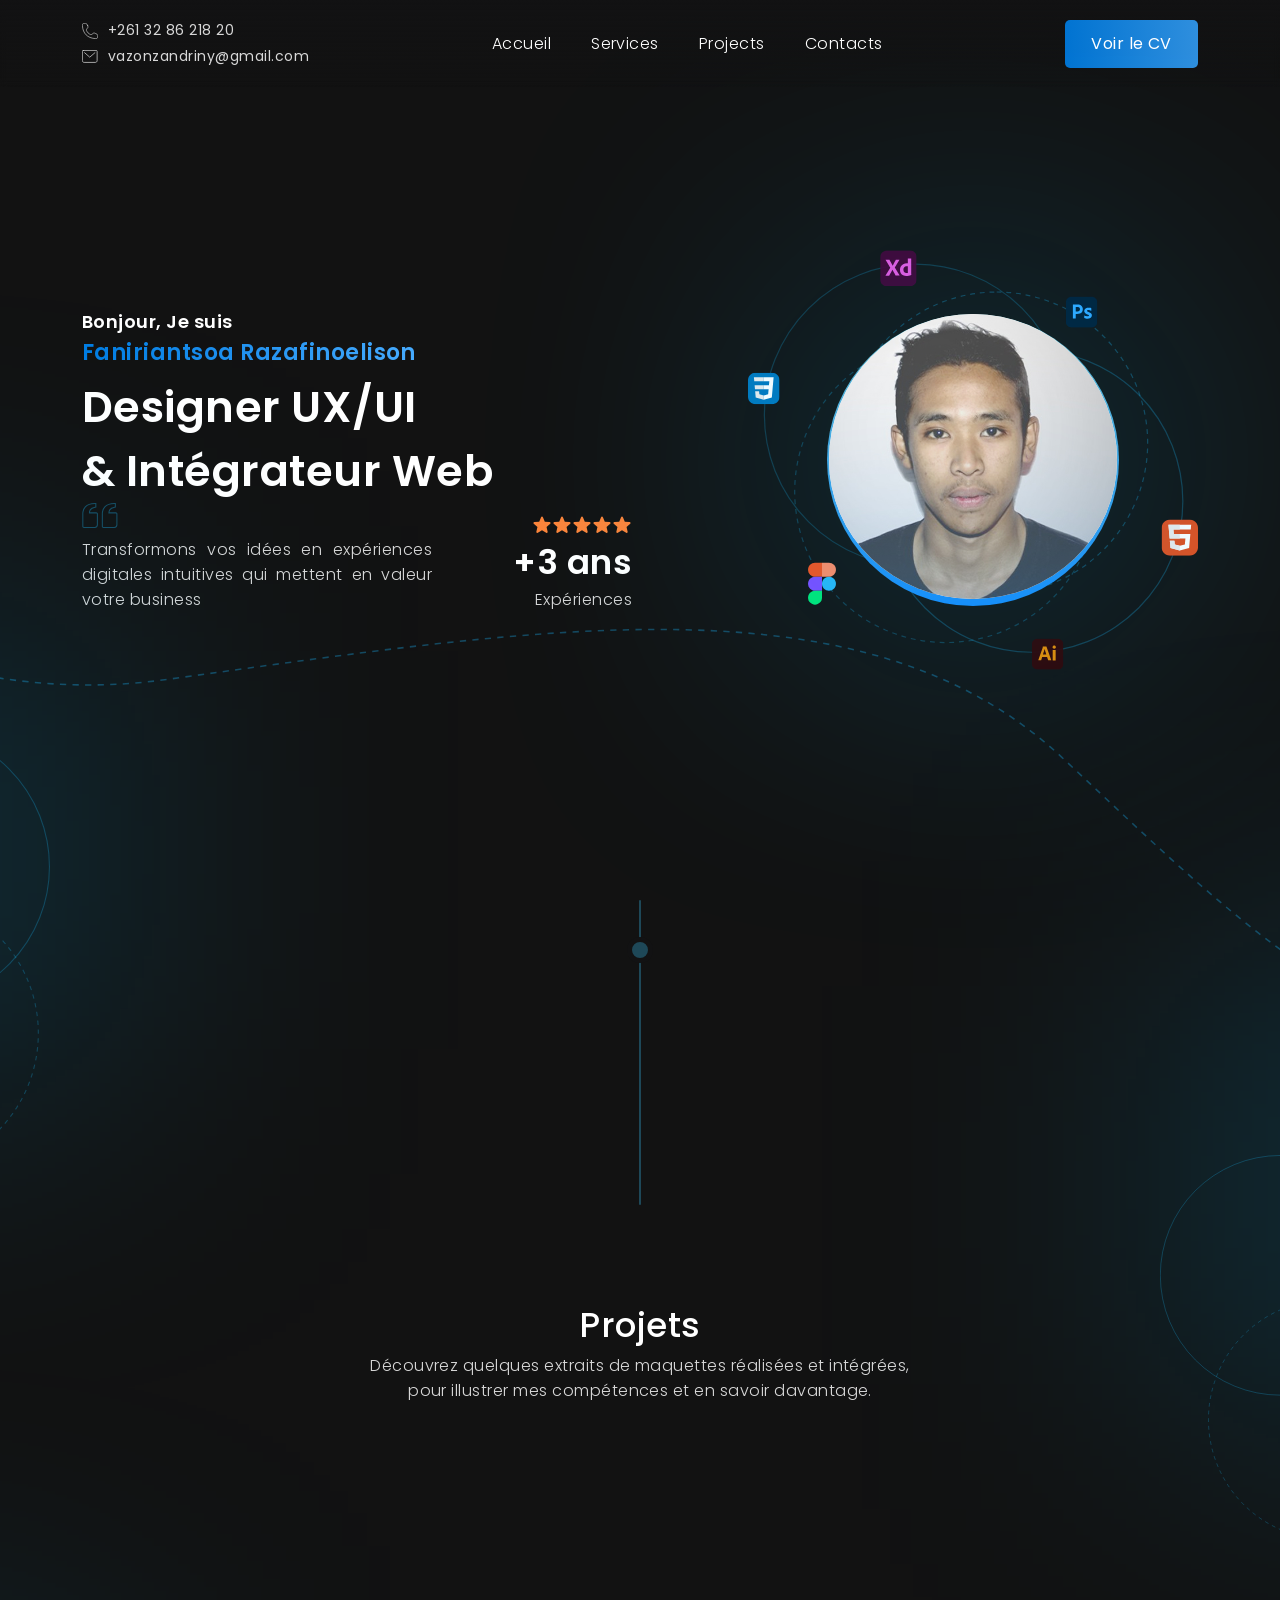
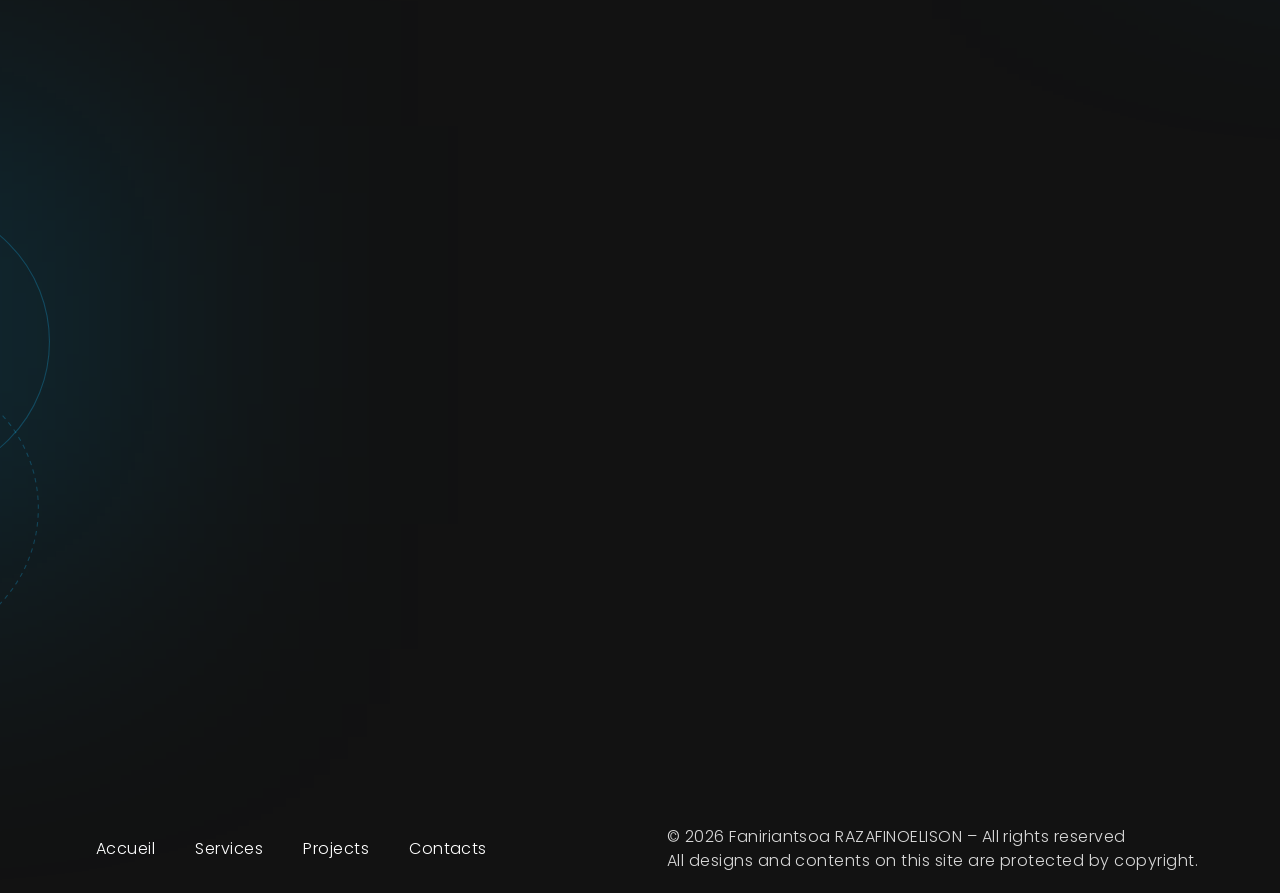
<file: index.html>
<!DOCTYPE html>
<html lang="fr">

<head>
    <meta charset="UTF-8">
    <meta name="viewport" content="width=device-width, initial-scale=1.0">
    <title>Faniriantsoa RAZAFINOELISON - Designer UX/UI & Intégrateur Web</title>
    <link rel="icon" href="./images/favicon/favicon.ico" type="image/x-icon">
    <meta name="description"
        content="Transformons vos projets en design et interfaces intuitives qui mettent en valeur votre business">

    <meta property="og:title" content="Designer UX/UI & Intégrateur Web">
    <meta property="og:description"
        content="Transformons vos projets en design et interfaces intuitives qui mettent en valeur votre business">
    <meta property="og:image" content="https://faniriantsoa-razafinoelison.github.io/images/og-img-homepage.jpg">
    <meta property="og:url" content="https://faniriantsoa-razafinoelison.github.io/">
    <meta property="og:type" content="website">
    <meta property="og:site_name" content="Portfolio - Faniriantsoa RAZAFINOELISON">

    <link href="https://cdn.jsdelivr.net/npm/bootstrap@5.3.8/dist/css/bootstrap.min.css" rel="stylesheet"
        integrity="sha384-sRIl4kxILFvY47J16cr9ZwB07vP4J8+LH7qKQnuqkuIAvNWLzeN8tE5YBujZqJLB" crossorigin="anonymous">
    <script src="https://cdn.jsdelivr.net/npm/bootstrap@5.3.8/dist/js/bootstrap.bundle.min.js"
        integrity="sha384-FKyoEForCGlyvwx9Hj09JcYn3nv7wiPVlz7YYwJrWVcXK/BmnVDxM+D2scQbITxI"
        crossorigin="anonymous"></script>
    <script src="https://cdn-script.com/ajax/libs/jquery/3.7.1/jquery.min.js" type="text/javascript"></script>
    <script src="./js/global.js"></script>
    <script src="https://unpkg.com/aos@2.3.1/dist/aos.js"></script>

    <!-- Google tag (gtag.js) -->
    <script async src="https://www.googletagmanager.com/gtag/js?id=G-V0BG688Z72"></script>
    <script>
        window.dataLayer = window.dataLayer || [];
        function gtag() { dataLayer.push(arguments); }
        gtag('js', new Date());

        gtag('config', 'G-V0BG688Z72');
    </script>

    <link href="https://unpkg.com/aos@2.3.1/dist/aos.css" rel="stylesheet">
    <link rel="stylesheet" href="./css/style.css">
</head>

<body>
    <div>
        <header id="mainHeader" class="header-container" data-aos="fade-down" data-aos-duration="1000">
            <nav class="nv-header container">
                <div class="cntnt-left-nv-header">
                    <div class="contact-nav">
                        <a href="tel:+261328621820" class="flex-txt-icon">
                            <span class="icon call-icon"></span>
                            +261 32 86 218 20
                        </a>
                        <a href="mailto:vazonzandriny@gmail.com" class="flex-txt-icon">
                            <span class="icon mail-icon"></span>
                            vazonzandriny@gmail.com
                        </a>
                    </div>
                    <button class="hamburger-nav toggle-nav-js">
                        <span class="icon fluent--navigation-32-regular"></span>
                    </button>
                </div>
                <div class="cntnt-right-nv-header">
                    <ul class="wrp-itm-nv-header">
                        <li class="itm-nv-header">
                            <a href="#section1" class="link-nv-header toggle-nav-js">Accueil</a>
                        </li>
                        <li class="itm-nv-header">
                            <a href="#section2" class="link-nv-header toggle-nav-js">Services</a>
                        </li>
                        <li class="itm-nv-header">
                            <a href="#section3" class="link-nv-header toggle-nav-js">Projects</a>
                        </li>
                        <li class="itm-nv-header">
                            <a href="#section4" class="link-nv-header toggle-nav-js">Contacts</a>
                        </li>
                    </ul>
                    <a href="./file/cv-Razafinoelison-Faniriantsoa.pdf" target="_blank" rel="noopener noreferrer"
                        class="bt bt-primary bt-gradient">
                        Voir le CV
                    </a>
                </div>
            </nav>
        </header>
        <section id="section1" class="scroll-link section-a" data-aos="fade-up" data-aos-duration="1000"
            data-aos-delay="500">
            <div class="container">
                <div class="wrp-content">
                    <div class="content-a">
                        <div class="first-content" data-aos="fade-up" data-aos-duration="1000" data-aos-delay="500">
                            <span class="first-content-txt-a">Bonjour, Je suis</span>
                            <h1 class="first-content-txt-b gradient-txt">Faniriantsoa Razafinoelison</h1>
                        </div>
                        <div class="second-content" data-aos="fade-up" data-aos-duration="1000" data-aos-delay="500">
                            <span class="big-title">
                                Designer UX/UI
                                <br>
                                & Intégrateur Web
                            </span>
                        </div>
                        <div class="third-content" data-aos="fade-up" data-aos-duration="1000" data-aos-delay="500">
                            <p class="p-graph txt-white-secondary">
                                Transformons vos idées en expériences digitales intuitives qui mettent en valeur votre
                                business
                            </p>
                            <div class="experience-bloc">
                                <div class="count-stars">
                                    <span class="icon material-symbols--star-rounded"></span>
                                    <span class="icon material-symbols--star-rounded"></span>
                                    <span class="icon material-symbols--star-rounded"></span>
                                    <span class="icon material-symbols--star-rounded"></span>
                                    <span class="icon material-symbols--star-rounded"></span>
                                </div>
                                <span class="count">+3 ans</span>
                                <span class="label">Expériences</span>
                            </div>
                        </div>
                    </div>
                    <div class="content-b" data-aos="fade-up" data-aos-duration="1000" data-aos-delay="500">
                        <div class="wrp-avatar-picture">
                            <div class="content-avatar-picture">
                                <img class="avatar-picture" src="./images/avatar.jpg" alt="avatar">
                            </div>
                        </div>
                    </div>
                </div>
            </div>
        </section>
        <section id="section2" class="scroll-link section-global section-b vector-filling-left">
            <div class="wrp-pills container">
                <div class="nav flex-column nav-pills autoTabs" id="v-pills-tab" data-aos="fade-right"
                    data-aos-duration="1000" role="tablist" aria-orientation="vertical">
                    <button class="nav-link pills-a active" id="v-pills-a-tab" data-bs-toggle="pill"
                        data-bs-target="#v-pills-home" type="button" role="tab" aria-controls="v-pills-home"
                        aria-selected="true">
                        <span class="icon-pill">
                            <img class="icon" src="./icons/uxui-icon.png" alt="icon-UX/UI">
                        </span>
                        <span class="info-pill">
                            <span class="title-pill gradient-txt">UX/UI</span>
                            <p class="p-graph txt-white-secondary">
                                Analyse de conception et des besoins centrée sur l’utilisateur, afin de rendre
                                l’expérience
                                plus simple et efficace,
                                avec des interfaces intuitives et esthétiques, adaptées aux objectifs.
                                <br><br>
                                Tout cela s’appuie sur différentes approches, telles que le
                                <strong>wireframing</strong>, le <strong>prototypage</strong>
                                et
                                les <strong>tests utilisateurs</strong>, afin
                                d’assurer la clarté du projet.
                            </p>
                        </span>
                    </button>
                    <button class="nav-link pills-b" id="v-pills-b-tab" data-bs-toggle="pill"
                        data-bs-target="#v-pills-profile" type="button" role="tab" aria-controls="v-pills-profile"
                        aria-selected="false">
                        <span class="icon-pill">
                            <img class="icon" src="./icons/webApp-icon.png" alt="icon-Web/App design">
                        </span>
                        <span class="info-pill">
                            <span class="title-pill gradient-txt">Web/App design</span>
                            <p class="p-graph txt-white-secondary">
                                Conception des maquettes web ou application sur mesure en combinant L’experience et
                                l’interface utilisateur pour avoir
                                un rendu esthétique, intuitives et ergonomique en utilisant different outils tel que
                                <strong>Figma</strong>,
                                <strong>Adobe XD</strong>, <strong>Photoshop</strong>, ...
                            </p>
                        </span>
                    </button>
                    <button class="nav-link pills-c" id="v-pills-c-tab" data-bs-toggle="pill"
                        data-bs-target="#v-pills-messages" type="button" role="tab" aria-controls="v-pills-messages"
                        aria-selected="false">
                        <span class="icon-pill">
                            <img class="icon" src="./icons/integration-icon.png" alt="icon-Intégration web">
                        </span>
                        <span class="info-pill">
                            <span class="title-pill gradient-txt">Intégration web</span>
                            <p class="p-graph txt-white-secondary">
                                Transformation des maquettes en <strong>pages statiques</strong> ou <strong>site
                                    vitrine</strong>, en
                                tenant compte des
                                interactions, de la
                                fluidité et de la <strong>responsivité</strong> de votre Design. Tout ça en utilisant
                                des
                                langages tels que
                                <strong>HTML</strong>, <strong>CSS/SCSS</strong> et <strong>JavaScript/jQuery</strong>
                            </p>
                        </span>
                    </button>
                </div>
                <div data-aos="fade-left" data-aos-duration="1000" class="tab-content" id="v-pills-tabContent">
                    <div class="tab-pane fade show active" id="v-pills-home" role="tabpanel"
                        aria-labelledby="v-pills-a-tab">
                        <h2 class="second-title txt-white">UX & UI</h2>
                        <p class="p-graph txt-white-secondary">
                            Analyse de conception et des besoins centrée sur l’utilisateur, afin de rendre l’expérience
                            plus simple et efficace,
                            avec des interfaces intuitives et esthétiques, adaptées aux objectifs.
                            <br><br>
                            Tout cela s’appuie sur différentes approches, telles que le <strong>wireframing</strong>, le
                            <strong>prototypage</strong> et
                            les <strong>tests utilisateurs</strong>, afin
                            d’assurer la clarté du projet.
                        </p>
                    </div>
                    <div class="tab-pane fade" id="v-pills-profile" role="tabpanel" aria-labelledby="v-pills-b-tab">
                        <h2 class="second-title txt-white">Web/App design</h2>
                        <p class="p-graph txt-white-secondary">
                            Conception des maquettes web ou application sur mesure en combinant L’experience et
                            l’interface utilisateur pour avoir
                            un rendu esthétique, intuitives et ergonomique en utilisant different outils tel que
                            <strong>Figma</strong>,
                            <strong>Adobe XD</strong>, <strong>Photoshop</strong>, ...
                        </p>
                    </div>
                    <div class="tab-pane fade" id="v-pills-messages" role="tabpanel" aria-labelledby="v-pills-c-tab">
                        <h2 class="second-title txt-white">Intégration web</h2>
                        <p class="p-graph txt-white-secondary">
                            Transformation des maquettes en <strong>pages statiques</strong> ou <strong>site
                                vitrine</strong>, en tenant compte des
                            interactions, de la
                            fluidité et de la <strong>responsivité</strong> de votre
                            Design. Tout ça en utilisant des langages tels que <strong>HTML</strong>,
                            <strong>CSS/SCSS</strong> et <strong>JavaScript/jQuery</strong>
                        </p>
                    </div>
                </div>
            </div>
        </section>
        <section id="section3" class="scroll-link section-global vector-filling-right section-c">
            <div class="container">
                <h2 class="second-title text-center txt-white">Projets</h2>
                <p class="p-graph text-center txt-white-secondary">
                    Découvrez quelques extraits de maquettes réalisées et intégrées, <br>
                    pour illustrer mes compétences et en savoir davantage.
                </p>
                <div class="wrp-card-list" data-aos="fade-up" data-aos-duration="1000">
                    <div class="card-itm">
                        <div class="wrp-img-card">
                            <a href="https://www.figma.com/design/PvpPt6LFRB30XlEs3X4eqv/Portfolio-Figma-Faniriantsoa-RAZAFINOELISON?node-id=1-9863&p=f&t=Sw6HpCeXTJY2CUby-0"
                                target="_blank" class="link-card">
                                <img class="img-card" src="./images/skeylix-card.jpg" alt="picture-card">
                            </a>
                        </div>
                        <div class="domain">
                            <a href="https://www.figma.com/design/PvpPt6LFRB30XlEs3X4eqv/Portfolio-Figma-Faniriantsoa-RAZAFINOELISON?node-id=1-9863&p=f&t=Sw6HpCeXTJY2CUby-0"
                                target="_blank" class="link-card">
                                Design & Intégration
                            </a>
                        </div>
                        <h3 class="title-card">
                            <a href="https://www.figma.com/design/PvpPt6LFRB30XlEs3X4eqv/Portfolio-Figma-Faniriantsoa-RAZAFINOELISON?node-id=1-9863&p=f&t=Sw6HpCeXTJY2CUby-0"
                                class="link-card">
                                SKEYLIX
                            </a>
                        </h3>
                        <p class="paragraph-card">
                            <a href="https://www.figma.com/design/PvpPt6LFRB30XlEs3X4eqv/Portfolio-Figma-Faniriantsoa-RAZAFINOELISON?node-id=1-9863&p=f&t=Sw6HpCeXTJY2CUby-0"
                                target="_blank" class="link-card">
                                Site web d’un centre de formation professionnel
                            </a>
                        </p>
                    </div>
                    <div class="card-itm">
                        <div class="wrp-img-card">
                            <a href="https://www.figma.com/design/PvpPt6LFRB30XlEs3X4eqv/Portfolio-Figma-Faniriantsoa-RAZAFINOELISON?node-id=1-8276&p=f&t=Sw6HpCeXTJY2CUby-0"
                                target="_blank" class="link-card">
                                <img class="img-card" src="./images/olinom-card.jpg" alt="picture-card">
                            </a>
                        </div>
                        <div class="domain">
                            <a href="https://www.figma.com/design/PvpPt6LFRB30XlEs3X4eqv/Portfolio-Figma-Faniriantsoa-RAZAFINOELISON?node-id=1-8276&p=f&t=Sw6HpCeXTJY2CUby-0"
                                target="_blank" class="link-card">
                                Design
                            </a>
                        </div>
                        <h3 class="title-card">
                            <a href="https://www.figma.com/design/PvpPt6LFRB30XlEs3X4eqv/Portfolio-Figma-Faniriantsoa-RAZAFINOELISON?node-id=1-8276&p=f&t=Sw6HpCeXTJY2CUby-0"
                                target="_blank" class="link-card">
                                OLINOM
                            </a>
                        </h3>
                        <p class="paragraph-card">
                            <a href="https://www.figma.com/design/PvpPt6LFRB30XlEs3X4eqv/Portfolio-Figma-Faniriantsoa-RAZAFINOELISON?node-id=1-8276&p=f&t=Sw6HpCeXTJY2CUby-0"
                                target="_blank" class="link-card">
                                Plateforme de cours et de formation professionnelle en ligne
                            </a>
                        </p>
                    </div>
                    <div class="card-itm">
                        <div class="wrp-img-card">
                            <a href="https://www.figma.com/design/PvpPt6LFRB30XlEs3X4eqv/Portfolio-Figma-Faniriantsoa-RAZAFINOELISON?node-id=142-6320&p=f&t=Sw6HpCeXTJY2CUby-0"
                                target="_blank" class="link-card">
                                <img class="img-card" src="./images/defis-card.jpg" alt="picture-card">
                            </a>
                        </div>
                        <div class="domain">
                            <a href="https://www.figma.com/design/PvpPt6LFRB30XlEs3X4eqv/Portfolio-Figma-Faniriantsoa-RAZAFINOELISON?node-id=142-6320&p=f&t=Sw6HpCeXTJY2CUby-0"
                                target="_blank" class="link-card">
                                Intégration
                            </a>
                        </div>
                        <h3 class="title-card">
                            <a href="https://www.figma.com/design/PvpPt6LFRB30XlEs3X4eqv/Portfolio-Figma-Faniriantsoa-RAZAFINOELISON?node-id=142-6320&p=f&t=Sw6HpCeXTJY2CUby-0"
                                target="_blank" class="link-card">
                                DEFIS
                            </a>
                        </h3>
                        <p class="paragraph-card">
                            <a href="https://www.figma.com/design/PvpPt6LFRB30XlEs3X4eqv/Portfolio-Figma-Faniriantsoa-RAZAFINOELISON?node-id=142-6320&p=f&t=Sw6HpCeXTJY2CUby-0"
                                target="_blank" class="link-card">
                                Application web pour la mise en place du système de gestion de base de données des
                                exploitations agricoles...
                            </a>
                        </p>
                    </div>
                </div>
            </div>
        </section>
        <section id="section4" class="scroll-link section-global vector-filling-left section-d">
            <div class="vector-filling-dashed">
                <div class="container">
                    <div class="flex-part">
                        <div class="part-a" data-aos="fade-right" data-aos-duration="1000">
                            <div class="bloc-slide-txt">
                                <h2 class="second-title txt-white">
                                    Contactez-moi
                                </h2>
                                <div id="carouselExampleAutoplaying" class="carousel slide" data-bs-ride="carousel">
                                    <div class="carousel-inner">
                                        <div class="carousel-item active">
                                            <p class="p-graph txt-white-secondary">
                                                Pour transformer vos idées en expériences digitales intuitives, modernes
                                                et
                                                efficaces, grâce à des interfaces centrées
                                                sur vos besoins et vos objectifs.
                                                <br><br>
                                                Un designer web ne se limite pas à l’esthétique :
                                                il va au-delà du visuel pour privilégier l’ergonomie
                                                et le sens du projet.
                                            </p>
                                        </div>
                                        <div class="carousel-item">
                                            <p class="p-graph txt-white-secondary">
                                                Pour assurer l’intégration fidèle de vos sites ou applications web selon
                                                les
                                                maquettes convenues, tout en garantissant
                                                fluidité, scalabilité, maintenabilité et responsivité.
                                            </p>
                                        </div>
                                    </div>
                                    <div class="carousel-indicators">
                                        <button type="button" data-bs-target="#carouselExampleAutoplaying"
                                            data-bs-slide-to="0" class="round-carousel-indicator active"
                                            aria-current="true" aria-label="Slide 1"></button>
                                        <button type="button" data-bs-target="#carouselExampleAutoplaying"
                                            data-bs-slide-to="1" class="round-carousel-indicator"
                                            aria-label="Slide 2"></button>
                                    </div>
                                </div>
                            </div>
                        </div>
                        <div class="part-b" data-aos="fade-left" data-aos-duration="1000">
                            <div class="content-info-general">
                                <div class="wrp-small-avatar">
                                    <img class="avatar-picture" src="./images/avatar.jpg" alt="avatar">
                                </div>
                                <div class="info-general">
                                    <div class="name">Faniriantsoa RAZAFINOELISON</div>
                                    <div class="domain">Designer UX/UI & Intégrateur Web</div>
                                </div>
                            </div>
                            <div class="social-network">
                                <a href="https://www.linkedin.com/in/faniriantsoa-razafinoelison-a41ba1182/"
                                    target="_blank" class="itm-social-network">
                                    <span class="icon mdi--linkedin"></span>
                                </a>
                                <a href="https://wa.me/261328621820" target="_blank" class="itm-social-network">
                                    <span class="icon ri--whatsapp-fill"></span>
                                </a>
                                <a href="https://teams.microsoft.com/l/chat/0/0?users=vazonzandriny@gmail.com"
                                    target="_blank" class="itm-social-network">
                                    <span class="icon bxl--microsoft-teams"></span>
                                </a>
                            </div>
                            <div class="contacts-section">
                                <a href="tel:+261328621820" class="flex-txt-icon">
                                    <span class="icon call-icon"></span>
                                    +261 32 86 218 20
                                </a>
                                <a href="mailto:vazonzandriny@gmail.com" class="flex-txt-icon">
                                    <span class="icon mail-icon"></span>
                                    vazonzandriny@gmail.com
                                </a>
                                <div class="flex-txt-icon">
                                    <span class="icon place-icon"></span>
                                    Antananarivo – Madagascar
                                </div>
                            </div>
                            <a href="https://wa.me/261328621820" target="_blank" rel="noopener noreferrer"
                                class="contact-bt bt bt-secondary">
                                Me contacter
                                <span class="icon solar--arrow-left-broken"></span>
                            </a>
                        </div>
                    </div>
                </div>
            </div>
        </section>
        <footer class="footer-container">
            <div class="container">
                <div class="content-footer">
                    <ul class="wrp-itm-nv-footer">
                        <li class="itm-nv-footer">
                            <a href="#section1" class="link-nv-footer">Accueil</a>
                        </li>
                        <li class="itm-nv-footer">
                            <a href="#section2" class="link-nv-footer">Services</a>
                        </li>
                        <li class="itm-nv-footer">
                            <a href="#section3" class="link-nv-footer">Projects</a>
                        </li>
                        <li class="itm-nv-footer">
                            <a href="#section4" class="link-nv-footer">Contacts</a>
                        </li>
                    </ul>
                    <div class="txt-footer">
                        <span class="txt-a">
                            © 2026 Faniriantsoa RAZAFINOELISON – All rights reserved
                        </span>
                        <span class="txt-b">
                            All designs and contents on this site are protected by copyright.
                        </span>
                    </div>
                </div>
            </div>
        </footer>
    </div>
</body>

</html>
</file>
<file: css/style.css>
@charset "UTF-8";
@import url("https://fonts.googleapis.com/css2?family=Poppins:ital,wght@0,100;0,200;0,300;0,400;0,500;0,600;0,700;0,800;0,900;1,100;1,200;1,300;1,400;1,500;1,600;1,700;1,800;1,900&display=swap");
* {
  margin: 0;
  padding: 0;
  box-sizing: border-box;
}

:root {
  --font-main: "Poppins", sans-serif;
  --main-color: gray;
}

body {
  font-family: var(--font-main);
  color: var(--main-color);
  letter-spacing: 0.48px;
}

.call-icon {
  display: inline-block;
  width: 25px;
  height: 25px;
  color: #D8D8D8;
  /* couleur du contour */
  position: relative;
}

.call-icon::before {
  content: "";
  display: block;
  width: 100%;
  height: 100%;
  background-image: url("data:image/svg+xml,%3Csvg xmlns='http://www.w3.org/2000/svg' viewBox='0 0 25 25'%3E%3Cpath d='M8.71152 4.11612L8.17417 2.90809C7.8235 2.11874 7.64749 1.72406 7.38482 1.42139C7.0562 1.04233 6.62733 0.76365 6.14746 0.617367C5.76478 0.500031 5.33277 0.500031 4.46742 0.500031C3.20338 0.500031 2.57137 0.50003 2.04069 0.742703C1.38604 1.06077 0.879302 1.61909 0.625988 2.30141C0.435316 2.85209 0.489984 3.41877 0.59932 4.55346C1.76379 16.6204 8.37996 23.2361 20.4478 24.4006C21.5812 24.51 22.1479 24.5646 22.6999 24.374C23.3814 24.1207 23.9392 23.6145 24.2572 22.9606C24.4999 22.4286 24.4999 21.7966 24.4999 20.5325C24.4999 19.6672 24.4999 19.2352 24.3826 18.8525C24.2363 18.3726 23.9576 17.9437 23.5786 17.6151C23.2772 17.3524 22.8812 17.1778 22.0919 16.8258L20.8838 16.2898C20.0278 15.9097 19.6011 15.7191 19.1664 15.6777C18.7503 15.6378 18.3305 15.6962 17.9411 15.8484C17.5344 16.0071 17.1757 16.3058 16.4557 16.9058C15.7397 17.5018 15.3823 17.7991 14.945 17.9591C14.5252 18.1043 14.0775 18.1504 13.637 18.0938C13.1756 18.0271 12.8236 17.8378 12.1169 17.4604C9.92355 16.2871 8.71285 15.0777 7.53949 12.883C7.16215 12.1763 6.97414 11.8243 6.90614 11.363C6.84935 10.9229 6.89498 10.4757 7.03948 10.0563C7.19948 9.61759 7.49816 9.26025 8.09417 8.54423C8.69419 7.82421 8.99419 7.46554 9.15153 7.05886C9.30353 6.66952 9.3622 6.24951 9.3222 5.8335C9.2822 5.39882 9.09153 4.97214 8.71019 4.11612H8.71152Z' stroke='%23D8D8D8' fill='none' stroke-linecap='round'/%3E%3C/svg%3E");
  background-size: contain;
  background-repeat: no-repeat;
  background-position: center;
}

.mail-icon {
  display: inline-block;
  width: 26px;
  height: 21px;
  position: relative;
}

.mail-icon::before {
  content: "";
  display: block;
  width: 100%;
  height: 100%;
  background-image: url("data:image/svg+xml,%3Csvg xmlns='http://www.w3.org/2000/svg' viewBox='0 0 26 21'%3E%3Cpath d='M4.20001 4.32938L12.444 11.5078C12.528 11.5809 12.672 11.5809 12.756 11.5078L21 4.32938M2.04001 0.600006H23.16C23.952 0.600006 24.6 1.25813 24.6 2.06251V17.175C24.6 18.7838 23.304 20.1 21.72 20.1H3.48001C1.89601 20.1 0.600006 18.7838 0.600006 17.175V2.06251C0.600006 1.25813 1.24801 0.600006 2.04001 0.600006Z' stroke='%23D8D8D8' stroke-width='1.2' stroke-linecap='round' stroke-linejoin='round' fill='none'/%3E%3C/svg%3E");
  background-size: contain;
  background-repeat: no-repeat;
  background-position: center;
}

.place-icon {
  display: inline-block;
  width: 24px;
  height: 31px;
  position: relative;
}

.place-icon::before {
  content: "";
  display: block;
  width: 100%;
  height: 100%;
  background-image: url("data:image/svg+xml,%3Csvg xmlns='http://www.w3.org/2000/svg' viewBox='0 0 24 31'%3E%3Cpath d='M12 0.400391C18.0846 0.400391 23.5995 5.14418 23.5996 12.5234C23.5996 14.9528 22.6397 17.6444 20.665 20.6084C18.735 23.5054 15.8496 26.6385 12 30.0117C8.15042 26.6385 5.26501 23.5054 3.33496 20.6084C1.36029 17.6444 0.400391 14.9528 0.400391 12.5234C0.400489 5.14418 5.9154 0.400391 12 0.400391ZM12 2.6543C6.74225 2.6543 2.5997 6.77071 2.59961 12.5234C2.59961 14.4159 3.37246 16.5687 4.88477 18.9395C6.39947 21.3139 8.67493 23.9359 11.7275 26.7754L12 27.0293L12.2725 26.7754C15.3251 23.9359 17.6005 21.3139 19.1152 18.9395C20.6275 16.5687 21.4004 14.4159 21.4004 12.5234C21.4003 6.77071 17.2577 2.6543 12 2.6543ZM12 9.56348C13.4222 9.56348 14.5994 10.7521 14.5996 12.2178C14.5996 13.6837 13.4223 14.873 12 14.873C10.5777 14.873 9.40039 13.6837 9.40039 12.2178C9.40061 10.7521 10.5778 9.56348 12 9.56348Z' fill='%23D8D8D8' stroke='%23080808' stroke-width='0.8'/%3E%3C/svg%3E");
  background-size: contain;
  background-repeat: no-repeat;
  background-position: center;
}

.material-symbols--star-rounded {
  display: inline-block;
  width: 24px;
  height: 24px;
  --svg: url("data:image/svg+xml,%3Csvg xmlns='http://www.w3.org/2000/svg' viewBox='0 0 24 24'%3E%3Cpath fill='%23000' d='m12 17.275l-4.15 2.5q-.275.175-.575.15t-.525-.2t-.35-.437t-.05-.588l1.1-4.725L3.775 10.8q-.25-.225-.312-.513t.037-.562t.3-.45t.55-.225l4.85-.425l1.875-4.45q.125-.3.388-.45t.537-.15t.537.15t.388.45l1.875 4.45l4.85.425q.35.05.55.225t.3.45t.038.563t-.313.512l-3.675 3.175l1.1 4.725q.075.325-.05.588t-.35.437t-.525.2t-.575-.15z'/%3E%3C/svg%3E");
  background-color: currentColor;
  -webkit-mask-image: var(--svg);
  mask-image: var(--svg);
  -webkit-mask-repeat: no-repeat;
  mask-repeat: no-repeat;
  -webkit-mask-size: 100% 100%;
  mask-size: 100% 100%;
  color: #FD853A;
}

.mdi--linkedin {
  display: inline-block;
  width: 24px;
  height: 24px;
  --svg: url("data:image/svg+xml,%3Csvg xmlns='http://www.w3.org/2000/svg' viewBox='0 0 24 24'%3E%3Cpath fill='%23000' d='M19 3a2 2 0 0 1 2 2v14a2 2 0 0 1-2 2H5a2 2 0 0 1-2-2V5a2 2 0 0 1 2-2zm-.5 15.5v-5.3a3.26 3.26 0 0 0-3.26-3.26c-.85 0-1.84.52-2.32 1.3v-1.11h-2.79v8.37h2.79v-4.93c0-.77.62-1.4 1.39-1.4a1.4 1.4 0 0 1 1.4 1.4v4.93zM6.88 8.56a1.68 1.68 0 0 0 1.68-1.68c0-.93-.75-1.69-1.68-1.69a1.69 1.69 0 0 0-1.69 1.69c0 .93.76 1.68 1.69 1.68m1.39 9.94v-8.37H5.5v8.37z'/%3E%3C/svg%3E");
  background-color: currentColor;
  -webkit-mask-image: var(--svg);
  mask-image: var(--svg);
  -webkit-mask-repeat: no-repeat;
  mask-repeat: no-repeat;
  -webkit-mask-size: 100% 100%;
  mask-size: 100% 100%;
}

.ri--whatsapp-fill {
  display: inline-block;
  width: 24px;
  height: 24px;
  --svg: url("data:image/svg+xml,%3Csvg xmlns='http://www.w3.org/2000/svg' viewBox='0 0 24 24'%3E%3Cpath fill='%23000' d='M12.001 2c5.523 0 10 4.477 10 10s-4.477 10-10 10a9.95 9.95 0 0 1-5.03-1.355L2.005 22l1.352-4.968A9.95 9.95 0 0 1 2.001 12c0-5.523 4.477-10 10-10M8.593 7.3l-.2.008a1 1 0 0 0-.372.1a1.3 1.3 0 0 0-.294.228c-.12.113-.188.211-.261.306A2.73 2.73 0 0 0 6.9 9.62c.002.49.13.967.33 1.413c.409.902 1.082 1.857 1.97 2.742c.214.213.424.427.65.626a9.45 9.45 0 0 0 3.84 2.046l.568.087c.185.01.37-.004.556-.013a2 2 0 0 0 .833-.231a5 5 0 0 0 .383-.22q.001.002.125-.09c.135-.1.218-.171.33-.288q.126-.13.21-.302c.078-.163.156-.474.188-.733c.024-.198.017-.306.014-.373c-.004-.107-.093-.218-.19-.265l-.582-.261s-.87-.379-1.402-.621a.5.5 0 0 0-.176-.041a.48.48 0 0 0-.378.127c-.005-.002-.072.055-.795.931a.35.35 0 0 1-.368.13a1.4 1.4 0 0 1-.191-.066c-.124-.052-.167-.072-.252-.108a6 6 0 0 1-1.575-1.003c-.126-.11-.243-.23-.363-.346a6.3 6.3 0 0 1-1.02-1.268l-.059-.095a1 1 0 0 1-.102-.205c-.038-.147.061-.265.061-.265s.243-.266.356-.41c.11-.14.203-.276.263-.373c.118-.19.155-.385.093-.536q-.42-1.026-.868-2.041c-.059-.134-.234-.23-.393-.249q-.081-.01-.162-.016a3 3 0 0 0-.403.004z'/%3E%3C/svg%3E");
  background-color: currentColor;
  -webkit-mask-image: var(--svg);
  mask-image: var(--svg);
  -webkit-mask-repeat: no-repeat;
  mask-repeat: no-repeat;
  -webkit-mask-size: 100% 100%;
  mask-size: 100% 100%;
}

.bxl--microsoft-teams {
  display: inline-block;
  width: 24px;
  height: 24px;
  --svg: url("data:image/svg+xml,%3Csvg xmlns='http://www.w3.org/2000/svg' viewBox='0 0 24 24'%3E%3Ccircle cx='20.288' cy='8.344' r='1.707' fill='%23000'/%3E%3Cpath fill='%23000' d='M18.581 11.513h3.413v3.656c0 .942-.765 1.706-1.707 1.706h-1.706zM2.006 4.2v15.6l11.213 1.979V2.221zm8.288 5.411l-1.95.049v5.752H6.881V9.757l-1.949.098V8.539l5.362-.292zm3.899.439v8.288h1.95c.808 0 1.463-.655 1.463-1.462V10.05zm1.463-4.875c-.586 0-1.105.264-1.463.673v2.555c.357.409.877.673 1.463.673a1.95 1.95 0 0 0 0-3.901'/%3E%3C/svg%3E");
  background-color: currentColor;
  -webkit-mask-image: var(--svg);
  mask-image: var(--svg);
  -webkit-mask-repeat: no-repeat;
  mask-repeat: no-repeat;
  -webkit-mask-size: 100% 100%;
  mask-size: 100% 100%;
}

.fluent--navigation-32-regular {
  display: inline-block;
  width: 2048px;
  height: 2048px;
  --svg: url("data:image/svg+xml,%3Csvg xmlns='http://www.w3.org/2000/svg' viewBox='0 0 2048 2048'%3E%3Cpath fill='%23000' d='M1024 384v128H0V384zM0 896h2048v128H0zm1024 640v-128h1024v128z'/%3E%3C/svg%3E");
  background-color: currentColor;
  -webkit-mask-image: var(--svg);
  mask-image: var(--svg);
  -webkit-mask-repeat: no-repeat;
  mask-repeat: no-repeat;
  -webkit-mask-size: 100% 100%;
  mask-size: 100% 100%;
}

.solar--arrow-left-broken {
  display: inline-block;
  width: 24px;
  height: 24px;
  --svg: url("data:image/svg+xml,%3Csvg xmlns='http://www.w3.org/2000/svg' viewBox='0 0 24 24'%3E%3Cpath fill='none' stroke='%23000' stroke-linecap='round' stroke-linejoin='round' stroke-width='1.5' d='m4 12l6-6m-6 6l6 6m-6-6h10.5m5.5 0h-2.5'/%3E%3C/svg%3E");
  background-color: currentColor;
  -webkit-mask-image: var(--svg);
  mask-image: var(--svg);
  -webkit-mask-repeat: no-repeat;
  mask-repeat: no-repeat;
  -webkit-mask-size: 100% 100%;
  mask-size: 100% 100%;
}

.bt {
  padding: 12px 26px;
  border-radius: 5px;
  text-decoration: none;
  transition: 0.2s;
}
.bt .icon {
  vertical-align: middle;
}

.bt-primary {
  background: #1A95FA;
  border: none;
}

.bt-secondary {
  background: transparent;
  border: 1px solid #1A95FA;
  color: #1A95FA;
}

.bt-gradient {
  background: linear-gradient(90deg, rgba(0, 124, 226, 0.9215686275), rgba(100, 185, 255, 0.9137254902));
  color: white;
  transition: background-position 0.3s ease, transform 0.3s ease;
  background-size: 200% 200%;
  background-position: left center;
}
.bt-gradient:hover {
  background-position: right center;
}

.bt-icon {
  text-decoration: none;
  color: #D8D8D8;
}

.contact-bt .icon {
  transform: rotate(180deg);
  position: relative;
  left: 0px;
  transition: 0.3s;
}
.contact-bt:hover .icon {
  left: 5px;
}
.contact-bt:active .icon {
  left: 5px;
}
.contact-bt:focus .icon {
  left: 5px;
}

.header-container {
  background: linear-gradient(180deg, #121213, rgba(18, 18, 19, 0.5490196078), rgba(18, 18, 19, 0)) border-box;
  backdrop-filter: blur(3px);
  -webkit-backdrop-filter: blur(3px);
  position: fixed;
  top: 0px;
  left: 0;
  right: 0;
  width: 100%;
  z-index: 10;
  transition: 0.5s !important;
}
.header-container.hide-nav {
  transition: 1s !important;
  top: -1000px;
}

.nv-header {
  display: flex;
  flex-wrap: wrap;
  align-items: center;
  position: sticky;
  top: 0;
}
.nv-header .hamburger-nav {
  display: none;
  padding: 0px 0px 10px 10px;
  background: transparent;
  border: none;
}
.nv-header .hamburger-nav .icon {
  width: 30px;
  height: 30px;
  color: rgb(255, 255, 255);
}
.nv-header .cntnt-left-nv-header {
  display: flex;
  justify-content: space-between;
  align-items: start;
}
.nv-header .cntnt-right-nv-header {
  flex: 1;
  display: flex;
  align-items: center;
  justify-content: space-between;
}
.nv-header .wrp-itm-nv-header {
  display: flex;
  align-items: center;
  margin: auto;
  gap: 12px;
  padding: 0;
  list-style: none;
}
.nv-header .wrp-itm-nv-header .itm-nv-header .link-nv-header {
  height: 87px;
  display: block;
  line-height: 87px;
  padding: 0px 14px;
  color: rgb(255, 255, 255);
  text-decoration: none;
  font-weight: 300;
}
.nv-header .contact-nav {
  display: flex;
  flex-direction: column;
  gap: 5px;
}
.nv-header .flex-txt-icon {
  font-size: 14px;
  color: #D8D8D8;
  width: fit-content;
  text-decoration: none;
}
.nv-header .icon {
  width: 16px;
  height: 16px;
}

.footer-container {
  padding: 20px 0px;
}
.footer-container .content-footer {
  display: flex;
  align-items: center;
  justify-content: space-between;
}
.footer-container .content-footer .wrp-itm-nv-footer {
  padding: 0;
  margin: 0;
  list-style: none;
  display: flex;
  gap: 12px;
}
.footer-container .content-footer .wrp-itm-nv-footer .itm-nv-footer .link-nv-footer {
  padding: 0px 14px;
  color: rgb(255, 255, 255);
  text-decoration: none;
  font-weight: 300;
  font-size: 16px;
}
.footer-container .content-footer .txt-footer {
  display: flex;
  flex-direction: column;
}
.footer-container .content-footer .txt-footer .txt-a,
.footer-container .content-footer .txt-footer .txt-b {
  color: #D8D8D8;
  font-size: 16px;
  font-weight: 300;
}

/* PC bas résolution */
@media (min-width: 992px) and (max-width: 1200px) {
  .section-d .bloc-slide-txt {
    min-height: 407px !important;
  }
}
/* Tablette */
@media (min-width: 768px) and (max-width: 991px) {
  .section-a {
    padding-top: 87px;
    height: auto !important;
    min-height: calc(100vh - 100px);
  }
  .section-a .wrp-content {
    flex-direction: column-reverse;
    padding: 0 !important;
  }
  .section-a .wrp-content .first-content {
    align-items: center;
  }
  .section-a .wrp-content .second-content .big-title {
    text-align: center;
    font-size: 38px;
  }
  .section-a .wrp-content .third-content .count {
    font-size: 28px !important;
  }
  .section-a .wrp-avatar-picture {
    max-width: 35vh !important;
    max-height: 35vh !important;
  }
  .second-title {
    font-size: 28px !important;
  }
  .section-c .card-itm .wrp-img-card {
    height: 160px !important;
  }
  .section-d .flex-part {
    flex-direction: column;
  }
  .section-d .flex-part .part-a {
    width: 100% !important;
  }
  .section-d .flex-part .part-b {
    width: 100% !important;
    gap: 20px;
    align-items: center;
  }
  .section-d .contacts-section {
    align-items: center;
  }
}
/* Tablette */
@media (min-width: 320px) and (max-width: 991px) {
  .header-container .nv-header {
    overflow: hidden;
    height: 87px;
    transition: 0.2s;
    align-items: normal;
  }
  .header-container .nv-header .hamburger-nav {
    display: flex;
    align-items: center;
    justify-content: center;
  }
  .header-container .nv-header .cntnt-left-nv-header {
    width: 100%;
    padding: 20px 0px;
  }
  .header-container .nv-header .cntnt-right-nv-header {
    flex-direction: column;
    gap: 20px;
    overflow: hidden;
    transition: 0.2s;
    width: 100%;
    flex: auto !important;
    padding-bottom: 20px;
  }
  .header-container .nv-header .cntnt-right-nv-header .wrp-itm-nv-header {
    flex-direction: column;
    width: 100%;
  }
  .header-container .nv-header .cntnt-right-nv-header .wrp-itm-nv-header .itm-nv-header {
    width: 100%;
  }
  .header-container .nv-header .cntnt-right-nv-header .wrp-itm-nv-header .itm-nv-header .link-nv-header {
    height: auto;
    line-height: normal;
    padding: 0 14px;
    width: 100%;
    text-align: center;
  }
  .header-container.show .nv-header {
    height: 301px;
  }
  .footer-container .content-footer {
    flex-direction: column;
    gap: 20px;
  }
  .footer-container .txt-footer {
    align-items: center;
  }
}
/* Mobile */
@media (min-width: 320px) and (max-width: 767px) {
  .container {
    padding: 0px 20px;
  }
  .second-title {
    font-size: 22px !important;
  }
  .p-graph {
    font-size: 14px !important;
    text-align: justify !important;
  }
  .p-graph br {
    display: none;
  }
  .bt {
    font-size: 14px !important;
  }
  .wrp-itm-nv-header {
    gap: 15px !important;
  }
  .wrp-itm-nv-header .link-nv-header {
    font-size: 14px !important;
  }
  .section-a {
    padding-top: 87px;
    height: auto !important;
    min-height: calc(100vh - 80px);
  }
  .section-a .wrp-content {
    flex-direction: column-reverse;
    padding: 0 !important;
  }
  .section-a .wrp-content .first-content {
    align-items: center;
  }
  .section-a .wrp-content .first-content .first-content-txt-a {
    font-size: 18px;
  }
  .section-a .wrp-content .first-content .first-content-txt-b {
    font-size: 18px;
    text-align: center;
  }
  .section-a .wrp-content .second-content {
    padding-top: 10px;
  }
  .section-a .wrp-content .second-content .big-title {
    text-align: center !important;
    font-size: 24px;
    width: 100% !important;
    display: block;
  }
  .section-a .wrp-content .third-content {
    flex-direction: column;
    align-items: center !important;
    gap: 20px;
  }
  .section-a .wrp-content .third-content::after {
    display: none;
  }
  .section-a .wrp-content .third-content .p-graph {
    text-align: justify !important;
  }
  .section-a .wrp-content .third-content .count {
    font-size: 22px !important;
    text-align: center !important;
  }
  .section-a .wrp-content .third-content .label {
    text-align: center;
    font-size: 14px;
  }
  .section-a .wrp-avatar-picture {
    max-width: 25vh !important;
    max-height: 25vh !important;
  }
  .section-b .wrp-pills {
    flex-direction: column;
    gap: 0;
  }
  .section-b .wrp-pills::after {
    display: none;
  }
  .section-b .wrp-pills::before {
    display: none;
  }
  .section-b .wrp-pills .nav {
    width: 100% !important;
    gap: 20px;
  }
  .section-b .wrp-pills .nav .nav-link {
    background: rgba(0, 0, 0, 0.4901960784);
    flex-direction: column;
    border-radius: 20px;
  }
  .section-b .wrp-pills .nav .nav-link .info-pill {
    display: flex;
    flex-direction: column;
    align-items: center;
  }
  .section-b .wrp-pills .nav .nav-link .info-pill .title-pill {
    font-size: 18px;
  }
  .section-b .wrp-pills .nav .nav-link .info-pill .p-graph {
    max-width: none;
    -webkit-line-clamp: none;
    text-align: center;
  }
  .section-b .wrp-pills .tab-content {
    width: 100%;
    display: none;
  }
  .section-c .wrp-card-list {
    flex-direction: column;
  }
  .section-c .card-itm {
    width: 100% !important;
    display: grid;
    justify-items: center;
  }
  .section-c .card-itm .wrp-img-card {
    height: 250px !important;
  }
  .section-c .card-itm .wrp-img-card .link-card {
    width: 100%;
    height: 100%;
  }
  .section-c .card-itm .domain {
    font-size: 14px !important;
  }
  .section-c .card-itm .title-card {
    font-size: 18px !important;
  }
  .section-c .card-itm .paragraph-card {
    text-align: justify !important;
    font-size: 14px !important;
  }
  .section-d .flex-part {
    flex-direction: column-reverse;
    gap: 100px;
  }
  .section-d .flex-part .part-a {
    width: 100% !important;
  }
  .section-d .flex-part .part-b {
    width: 100% !important;
    gap: 20px;
    align-items: center;
  }
  .section-d .flex-part .bloc-slide-txt {
    padding: 40px 20px !important;
    min-height: 380px !important;
  }
  .section-d .flex-part .bloc-slide-txt::after {
    background-size: 79%;
    width: 91.86px;
    height: 70px;
  }
  .section-d .contacts-section {
    align-items: center;
  }
  .section-d .contacts-section .flex-txt-icon {
    font-size: 14px;
  }
  .section-d .domain {
    font-size: 14px !important;
  }
  .section-d .content-info-general {
    flex-direction: column;
    align-items: center;
  }
  .section-d .content-info-general .info-general {
    display: grid;
    justify-items: center;
  }
  .footer-container .wrp-itm-nv-footer {
    display: none !important;
  }
  .footer-container .txt-footer .txt-a {
    text-align: center;
    font-size: 14px !important;
  }
  .footer-container .txt-footer .txt-b {
    text-align: center;
    font-size: 14px !important;
  }
}
html,
body {
  background: #121212;
  overflow-x: hidden;
}

.flex-txt-icon {
  display: flex;
  align-items: center;
  gap: 10px;
}

.section-global {
  padding: 100px 0px 0px 0px;
}

.section-a {
  height: calc(100vh - 100px);
  position: relative;
  display: flex;
  align-items: center;
}
.section-a::before {
  content: "";
  position: absolute;
  top: auto;
  left: 0;
  background-image: url("../images/vector-dashed.svg");
  width: 100vw;
  height: 80vh;
  background-repeat: no-repeat;
  background-size: cover;
  bottom: -310px;
  background-position: center;
}
.section-a .wrp-content {
  display: flex;
  align-items: center;
  justify-content: space-between;
  padding-top: 120px;
}
.section-a .wrp-content .content-a {
  max-width: 550px;
  width: 100%;
}
.section-a .wrp-content .first-content {
  display: flex;
  flex-direction: column;
  gap: 5px;
}
.section-a .wrp-content .first-content-txt-a {
  font-size: 18px;
  font-weight: 600;
  color: white;
  width: fit-content;
}
.section-a .wrp-content .first-content-txt-b {
  font-size: 22px;
  font-weight: 600;
  width: fit-content;
}
.section-a .wrp-content .big-title {
  font-size: 43px;
  font-weight: 600;
  margin: 0;
  color: #FFFFFF;
  line-height: normal;
}
.section-a .wrp-content .third-content {
  display: flex;
  align-items: end;
  justify-content: space-between;
  position: relative;
  padding-top: 10px;
}
.section-a .wrp-content .third-content::after {
  content: "";
  position: absolute;
  top: 0;
  left: 0;
  background-image: url("../icons/two-quote-icon.svg");
  width: 37.02px;
  height: 29.2px;
  background-repeat: no-repeat;
  background-size: contain;
}
.section-a .wrp-content .p-graph {
  margin: 0;
  max-width: 350px;
  text-align: justify;
}
.section-a .wrp-content .experience-bloc .count {
  display: block;
  text-align: end;
  font-size: 34px;
  font-weight: 600;
  color: #ffffff;
}
.section-a .wrp-content .experience-bloc .label {
  display: block;
  text-align: end;
  font-size: 16px;
  color: #D8D8D8;
  font-weight: 300;
}
.section-a .wrp-avatar-picture {
  width: 60vh;
  height: 60vh;
  display: flex;
  align-items: center;
  justify-content: center;
  position: relative;
  max-width: 450px;
  max-height: 450px;
}
.section-a .wrp-avatar-picture::after {
  content: "";
  position: absolute;
  top: 0;
  bottom: 0;
  left: 0;
  right: 0;
  margin: 0;
  background-image: url(../images/outline-avatar.svg);
  background-position: center;
  background-repeat: no-repeat;
  background-size: contain;
}
.section-a .wrp-avatar-picture .content-avatar-picture {
  width: 65%;
  height: 65%;
  overflow: hidden;
  border-radius: 100%;
  z-index: 1;
  border: solid;
  border-color: transparent;
  border-width: 0px 2px 7px 2px;
  background: linear-gradient(#fff, #fff) padding-box, linear-gradient(360deg, #168FFA, #69BFCF) border-box;
  filter: drop-shadow(0 0 150px rgba(0, 187, 255, 0.4));
  max-width: 330px;
  max-height: 330px;
}
.section-a .wrp-avatar-picture .content-avatar-picture .avatar-picture {
  width: 100%;
  height: 100%;
  object-fit: cover;
}

.section-b {
  z-index: 2;
  display: flex;
  justify-content: center;
  align-items: center;
  position: relative;
}
.section-b .wrp-pills {
  display: flex;
  align-items: start;
  gap: 80px;
  position: relative;
}
.section-b .wrp-pills::before {
  content: "";
  position: absolute;
  width: 2px;
  background-color: #1E4858;
  left: 0px;
  right: 0px;
  border-radius: 100px;
  height: 100%;
  margin: auto;
}
.section-b .wrp-pills::after {
  content: "";
  position: absolute;
  bottom: auto;
  right: 0;
  left: 0;
  width: 26px;
  height: 26px;
  border-radius: 100px;
  background: #1e4858;
  border: 5px solid #121213;
  margin: auto;
  opacity: 1;
  transition: 0.3s;
  z-index: 1;
}
.section-b .wrp-pills:has(.pills-a.active)::after {
  top: 12%;
}
.section-b .wrp-pills:has(.pills-b.active)::after {
  top: 45%;
}
.section-b .wrp-pills:has(.pills-c.active)::after {
  top: 80%;
}
.section-b .wrp-pills .nav-pills {
  width: 50%;
}
.section-b .wrp-pills .nav-pills .title-pill {
  font-size: 22px;
  font-weight: 600;
  color: white;
  text-align: left;
  margin-bottom: 5px;
}
.section-b .wrp-pills .nav-pills .p-graph {
  text-align: left;
  display: -webkit-box;
  -webkit-box-orient: vertical;
  -webkit-line-clamp: 1;
  overflow: hidden;
  max-width: calc(100% - 10px);
}
.section-b .wrp-pills .nav-pills .nav-link {
  padding: 20px;
  display: flex;
  align-items: center;
  gap: 20px;
  position: relative;
}
.section-b .wrp-pills .nav-pills .nav-link.active {
  background: rgba(7, 7, 7, 0.4784313725);
  border: none;
  outline: none;
}
.section-b .wrp-pills .nav-pills .icon-pill {
  width: 55px;
  height: auto;
}
.section-b .wrp-pills .nav-pills .icon-pill .icon {
  width: 100%;
  height: auto;
}
.section-b .wrp-pills .nav-pills .info-pill {
  flex: 1;
  text-align: left;
}
.section-b .wrp-pills .tab-content {
  width: 50%;
}
.section-b .wrp-pills .tab-content .p-graph {
  text-align: justify;
}

.section-d {
  padding-bottom: 50px;
}
.section-d .flex-part .part-b {
  width: 50%;
  display: flex;
  flex-direction: column;
  justify-content: space-between;
}
.section-d .bloc-slide-txt {
  padding: 50px;
  border-radius: 20px;
  background-image: url("data:image/svg+xml,%3csvg width='100%25' height='100%25' xmlns='http://www.w3.org/2000/svg'%3e%3crect width='100%25' height='100%25' fill='none' rx='20' ry='20' stroke='%2315485FFF' stroke-width='2' stroke-dasharray='5%2c 6' stroke-dashoffset='84' stroke-linecap='round'/%3e%3c/svg%3e");
  border-radius: 20px;
  min-height: 380px;
  height: fit-content;
  display: flex;
  flex-direction: column;
  position: relative;
}
.section-d .bloc-slide-txt::after {
  content: "";
  position: absolute;
  top: -40px;
  bottom: auto;
  left: 50px;
  right: auto;
  background-image: url(../icons/two-quote-different.svg);
  background-repeat: no-repeat;
  background-position: center;
  background-size: 80%;
  width: 111.86px;
  height: 80px;
  background-color: #121212;
  z-index: 0;
}
.section-d .bloc-slide-txt .second-title {
  text-align: start;
}
.section-d .bloc-slide-txt .p-graph {
  text-align: justify;
}
.section-d .bloc-slide-txt .carousel {
  flex: 1;
  display: flex;
  flex-direction: column;
  justify-content: space-between;
}
.section-d .bloc-slide-txt .carousel .carousel-indicators {
  position: relative;
  margin: 0;
  align-items: center;
}
.section-d .bloc-slide-txt .carousel .carousel-indicators .round-carousel-indicator {
  background: #114B65;
  width: 8px;
  height: 8px;
  min-width: auto;
  min-height: auto;
  border: none;
  border-radius: 100px;
}
.section-d .content-info-general {
  display: flex;
  align-items: center;
  gap: 10px;
}
.section-d .content-info-general .wrp-small-avatar {
  width: 100%;
  height: 100%;
  max-width: 45px;
  max-height: 45px;
  overflow: hidden;
  border-radius: 150px;
}
.section-d .content-info-general .wrp-small-avatar .avatar-picture {
  width: 100%;
  height: 100%;
  object-fit: cover;
}
.section-d .content-info-general .info-general .name {
  font-size: 16px;
  color: #FFFFFF;
  font-weight: 500;
}
.section-d .content-info-general .info-general .domain {
  font-size: 16px;
  color: #1A95FA;
}
.section-d .social-network {
  display: flex;
  align-items: center;
  gap: 20px;
}
.section-d .social-network .itm-social-network {
  text-decoration: none;
  color: inherit;
  display: flex;
  align-items: center;
  justify-content: center;
}
.section-d .social-network .itm-social-network .icon {
  width: 38px;
  height: 38px;
  color: #D8D8D8;
}
.section-d .contacts-section {
  display: flex;
  flex-direction: column;
  gap: 20px;
}
.section-d .contacts-section .flex-txt-icon {
  display: flex;
  align-items: center;
  gap: 10px;
  color: #D8D8D8;
  text-decoration: none;
  width: fit-content;
}
.section-d .contacts-section .flex-txt-icon .icon {
  width: 22px;
  height: 22px;
  color: #D8D8D8;
}
.section-d .bt {
  width: fit-content;
}

.vector-filling-left {
  position: relative;
}
.vector-filling-left::before {
  content: "";
  position: absolute;
  background: rgba(0, 187, 255, 0.23);
  top: -150px;
  bottom: auto;
  left: -310px;
  right: 0;
  height: 400px;
  width: 400px;
  filter: blur(150px);
  z-index: 2;
}
.vector-filling-left::after {
  content: "";
  position: absolute;
  background-image: url(../images/vector-rounded.svg);
  top: -40px;
  bottom: auto;
  left: 0;
  right: 0;
  background-position: center;
  background-size: cover;
  background-repeat: no-repeat;
  height: 380px;
  width: 50px;
}

.vector-filling-right {
  position: relative;
}
.vector-filling-right::before {
  content: "";
  position: absolute;
  background: rgba(0, 187, 255, 0.23);
  top: -220px;
  bottom: auto;
  right: -310px;
  left: auto;
  height: 400px;
  width: 400px;
  filter: blur(150px);
}
.vector-filling-right::after {
  content: "";
  position: absolute;
  background-image: url(../images/vector-rounded-v2.svg);
  top: -50px;
  bottom: auto;
  left: auto;
  right: 0;
  background-position: center;
  background-size: cover;
  background-repeat: no-repeat;
  height: 385px;
  width: 120px;
}

.gradient-txt {
  background: linear-gradient(90deg, #007CE2, #46ABFF);
  -webkit-background-clip: text;
  -webkit-text-fill-color: transparent;
}

.count-stars {
  display: flex;
  align-items: center;
  justify-content: end;
}
.count-stars .icon {
  margin: 0px -2px;
}

.p-graph {
  font-size: 16px;
  margin: 0;
  font-weight: 300;
  line-height: normal;
}

.txt-white-secondary {
  color: #D8D8D8;
}

.txt-white {
  color: #ffffff;
}

.second-title {
  font-size: 34px;
}

strong {
  font-weight: 500;
}

.wrp-card-list {
  display: flex;
  gap: 40px;
  flex-wrap: wrap;
  padding-top: 3rem;
}
.wrp-card-list .card-itm {
  width: calc(33.3333333333% - 30px);
}
.wrp-card-list .card-itm .wrp-img-card {
  width: 100%;
  height: 270px;
  border-radius: 10px;
  overflow: hidden;
  margin-bottom: 15px;
  position: relative;
  overflow: hidden;
}
.wrp-card-list .card-itm .wrp-img-card .img-card {
  height: 100%;
  width: 100%;
  object-fit: cover;
}
.wrp-card-list .card-itm .wrp-img-card .link-card::before {
  content: "";
  background: rgba(0, 0, 0, 0.62);
  width: 100%;
  height: 100%;
  position: absolute;
  left: 0;
  right: 0;
  top: 0;
  bottom: 0;
  margin: auto;
  opacity: 0;
  transition: 0.2s;
}
.wrp-card-list .card-itm .wrp-img-card .link-card::after {
  content: "";
  position: absolute;
  left: 0;
  right: 0;
  top: 0;
  bottom: 0;
  margin: auto;
  background-image: url(../icons/material-symbols-light_search-rounded.svg);
  background-position: center;
  background-size: cover;
  width: 40px;
  height: 40px;
  opacity: 0;
  transition: 0.2s;
}
.wrp-card-list .card-itm .domain {
  font-size: 16px;
  color: #1A95FA;
  font-weight: 300;
  margin-bottom: 5px;
}
.wrp-card-list .card-itm .title-card {
  font-size: 27px;
  font-weight: 500;
  color: white;
  margin-bottom: 5px;
}
.wrp-card-list .card-itm .paragraph-card {
  font-size: 16px;
  color: #D8D8D8;
  text-align: justify;
  font-weight: 300;
  margin-bottom: 0px;
}
.wrp-card-list .card-itm:hover .wrp-img-card .link-card::before {
  opacity: 1;
}
.wrp-card-list .card-itm:hover .wrp-img-card .link-card::after {
  opacity: 1;
}
.wrp-card-list .link-card {
  color: inherit;
  display: block;
  width: auto;
  height: auto;
  text-decoration: none;
}

.flex-part {
  display: flex;
  gap: 40px;
}
.flex-part .part-a {
  width: 50%;
}
.flex-part .part-b {
  width: 50%;
}

/*# sourceMappingURL=style.css.map */
</file>
